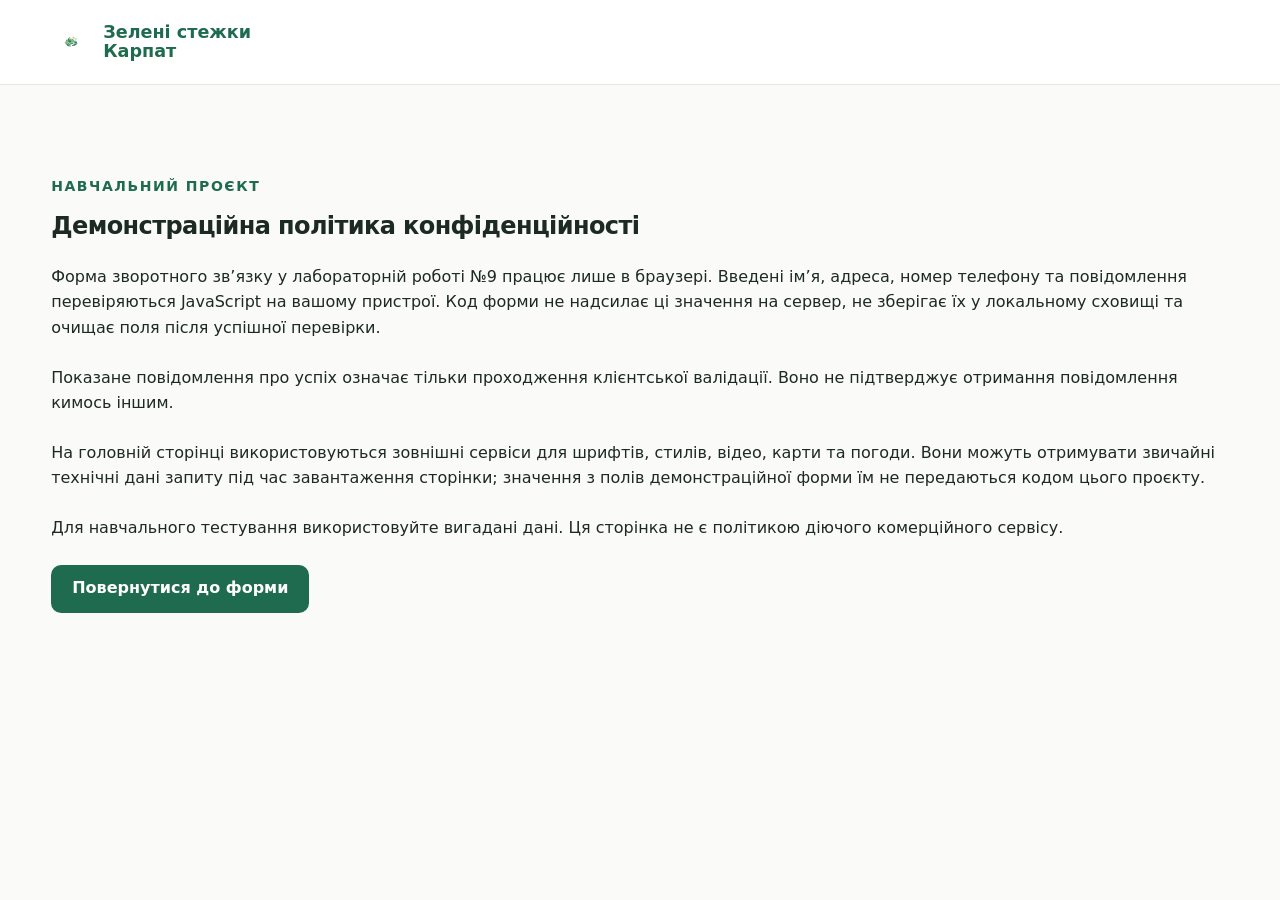
<file: privacy.html>
<!doctype html>
<html lang="uk">
  <head>
    <meta charset="UTF-8" />
    <meta name="viewport" content="width=device-width, initial-scale=1.0" />
    <meta name="description" content="Демонстраційна політика конфіденційності навчальної форми Зелених стежок Карпат." />
    <title>Демонстраційна політика конфіденційності — Зелені стежки Карпат</title>
    <link rel="icon" type="image/svg+xml" href="assets/images/logo.svg" />
    <link rel="stylesheet" href="css/style.css" />
  </head>
  <body>
    <a class="skip-link" href="#content">Перейти до основного вмісту</a>
    <header class="site-header">
      <div class="container header-inner">
        <a class="brand" href="index.html#top"><img src="assets/images/logo.svg" alt="" width="40" height="40" /><span>Зелені стежки <strong>Карпат</strong></span></a>
      </div>
    </header>
    <main class="section" id="content">
      <article class="container policy-page">
        <p class="eyebrow">Навчальний проєкт</p>
        <h1>Демонстраційна політика конфіденційності</h1>
        <p>Форма зворотного зв’язку у лабораторній роботі №9 працює лише в браузері. Введені ім’я, адреса, номер телефону та повідомлення перевіряються JavaScript на вашому пристрої. Код форми не надсилає ці значення на сервер, не зберігає їх у локальному сховищі та очищає поля після успішної перевірки.</p>
        <p>Показане повідомлення про успіх означає тільки проходження клієнтської валідації. Воно не підтверджує отримання повідомлення кимось іншим.</p>
        <p>На головній сторінці використовуються зовнішні сервіси для шрифтів, стилів, відео, карти та погоди. Вони можуть отримувати звичайні технічні дані запиту під час завантаження сторінки; значення з полів демонстраційної форми їм не передаються кодом цього проєкту.</p>
        <p>Для навчального тестування використовуйте вигадані дані. Ця сторінка не є політикою діючого комерційного сервісу.</p>
        <a class="button button-primary" href="index.html#contact">Повернутися до форми</a>
      </article>
    </main>
  </body>
</html>
</file>
<file: css/style.css>
/* 01. Reset and design tokens: Modern Eco-Tech system from Labs 3–4. */
:root {
  --color-primary: #1f6b4f;
  --color-primary-dark: #15563e;
  --color-secondary: #4f8f65;
  --color-tech: #3e7185;
  --color-accent: #d6a85f;
  --color-background: #fafbf8;
  --color-surface: #ffffff;
  --color-surface-soft: #f1f5ef;
  --color-text: #1d2923;
  --color-muted: #596b60;
  --color-border: #788e7d;
  --color-focus: #174f9b;
  --font-body: "Inter", system-ui, sans-serif;
  --font-heading: "Outfit", "Inter", system-ui, sans-serif;
  --font-size-body: 1rem;
  --font-size-small: 0.875rem;
  --space-1: 0.25rem;
  --space-2: 0.5rem;
  --space-3: 0.75rem;
  --space-4: 1rem;
  --space-6: 1.5rem;
  --space-8: 2rem;
  --space-12: 3rem;
  --space-16: 4rem;
  --radius-control: 0.625rem;
  --radius-card: 1rem;
  --shadow-card: 0 4px 20px rgb(29 41 35 / 6%);
  --shadow-lift: 0 16px 40px rgb(29 41 35 / 12%);
  --container-width: 80rem;
  --transition-fast: 180ms ease;
}

*,
*::before,
*::after {
  box-sizing: border-box;
}

html {
  scroll-behavior: smooth;
}
body {
  margin: 0;
  color: var(--color-text);
  background: var(--color-background);
  font: 400 var(--font-size-body)/1.6 var(--font-body);
}
img {
  display: block;
  max-width: 100%;
  height: auto;
}
ul, ol {
  margin: 0;
  padding: 0;
}
h1, h2, h3, p {
  margin-top: 0;
}
h1, h2, h3 {
  font-family: var(--font-heading);
  line-height: 1.12;
  letter-spacing: -0.025em;
}
a {
  color: inherit;
  text-decoration: none;
}
a:hover {
  color: var(--color-primary);
}
a:focus-visible, button:focus-visible, summary:focus-visible {
  outline: 3px solid var(--color-focus);
  outline-offset: 4px;
}
::selection {
  color: var(--color-text);
  background: #d7e9db;
}
.container {
  width: min(calc(100% - 3rem), var(--container-width));
  margin-inline: auto;
}
/* Keep a readable gutter even when Tailwind's CDN container rules load later. */
body .container {
  width: min(calc(100% - 2 * clamp(1.25rem, 4vw, 5rem)), var(--container-width));
  max-width: var(--container-width);
  margin-inline: auto;
}
.skip-link {
  position: absolute;
  z-index: 10;
  top: -5rem;
  left: 1rem;
  padding: var(--space-3) var(--space-4);
  color: var(--color-surface);
  background: var(--color-primary);
  border-radius: var(--radius-control);
}
.skip-link:focus {
  top: 1rem;
}

/* 02. Shared typography and link patterns. */
.eyebrow {
  margin-bottom: var(--space-4);
  color: var(--color-primary);
  font-size: var(--font-size-small);
  font-weight: 700;
  letter-spacing: 0.11em;
  text-transform: uppercase;
}
.section {
  padding-block: clamp(4rem, 7vw, 6.5rem);
  scroll-margin-top: 6rem;
}
.section-intro {
  max-width: 43rem;
  margin: 0 auto var(--space-12);
  text-align: center;
}
.section-intro h2, .planning h2, .about h2 {
  margin-bottom: var(--space-4);
  font-size: clamp(2rem, 3.3vw, 3rem);
}
.section-intro p:last-child {
  margin-bottom: 0;
  color: var(--color-muted);
}
.button {
  display: inline-flex;
  align-items: center;
  justify-content: center;
  gap: var(--space-3);
  min-height: 3rem;
  padding: 0.75rem 1.25rem;
  border: 1px solid transparent;
  border-radius: var(--radius-control);
  font-weight: 700;
  line-height: 1.3;
  text-align: center;
  transition: background-color var(--transition-fast), transform var(--transition-fast), box-shadow var(--transition-fast);
}
.button:hover {
  transform: translateY(-2px);
  box-shadow: var(--shadow-card);
}
.button-primary {
  color: var(--color-surface);
  background: var(--color-primary);
}
.button-primary:hover {
  color: var(--color-surface);
  background: var(--color-primary-dark);
}
.button-light {
  color: var(--color-primary);
  background: var(--color-surface);
}
.button-light:hover {
  color: var(--color-primary-dark);
  background: var(--color-surface-soft);
}
.text-link, .card-link {
  display: inline-flex;
  align-items: center;
  gap: var(--space-2);
  min-height: 2.75rem;
  color: var(--color-primary);
  font-weight: 700;
}
.text-link:hover, .card-link:hover {
  text-decoration: underline;
  text-underline-offset: 0.25em;
}

/* 03. Header and navigation use Flexbox. */
.site-header {
  position: relative;
  z-index: 2;
  background: var(--color-surface);
  border-bottom: 1px solid #e3e9e0;
}
.header-inner {
  display: flex;
  align-items: center;
  justify-content: space-between;
  gap: var(--space-6);
  min-height: 5.25rem;
}
.brand {
  display: inline-flex;
  align-items: center;
  gap: var(--space-3);
  min-width: 15rem;
  color: var(--color-primary);
  font-family: var(--font-heading);
  font-size: 1.1rem;
  font-weight: 600;
  line-height: 1.1;
}
.brand img {
  width: 2.5rem;
  height: 2.5rem;
  object-fit: contain;
}
.brand strong {
  display: block;
  font-weight: 700;
}
.main-nav ul, .site-footer ul {
  display: flex;
  align-items: center;
  gap: clamp(1rem, 2vw, 2rem);
  list-style: none;
}
.main-nav a {
  display: inline-flex;
  align-items: center;
  min-height: 2.75rem;
  color: var(--color-text);
  font-weight: 600;
  white-space: nowrap;
}
.main-nav a:hover {
  color: var(--color-primary);
}
.header-cta {
  white-space: nowrap;
}

/* 04. Hero: two flexible columns with a source image from Lab 3. */
.hero {
  overflow: hidden;
  background: linear-gradient(110deg, #f1f5ef 0%, #fafbf8 62%);
}
.hero-inner {
  display: flex;
  align-items: center;
  min-height: 35rem;
  gap: var(--space-8);
}
.hero-content {
  flex: 0 1 48%;
  padding-block: var(--space-16);
}
.hero-visual {
  flex: 1 1 52%;
  align-self: stretch;
  display: flex;
  align-items: center;
  margin-right: max(-1.5rem, calc((var(--container-width) - 100vw) / 2));
}
.hero-visual img {
  width: 100%;
  height: 100%;
  min-height: 29rem;
  object-fit: cover;
  object-position: 68% center;
}
.eyebrow-line {
  display: inline-block;
  width: 1.4rem;
  height: 2px;
  margin: 0 var(--space-2) 0.25rem 0;
  background: var(--color-accent);
}
.hero h1 {
  max-width: 10ch;
  margin-bottom: var(--space-6);
  font-size: clamp(2.75rem, 5.25vw, 4.75rem);
}
.hero h1 span {
  color: var(--color-primary);
}
.hero-lead {
  max-width: 36rem;
  margin-bottom: var(--space-8);
  color: var(--color-muted);
  font-size: clamp(1.05rem, 1.6vw, 1.25rem);
}
.hero-actions {
  display: flex;
  align-items: center;
  flex-wrap: wrap;
  gap: var(--space-6);
}
.hero-note {
  display: flex;
  align-items: center;
  gap: var(--space-2);
  margin: var(--space-8) 0 0;
  color: var(--color-muted);
  font-size: var(--font-size-small);
}
.hero-note i {
  color: var(--color-primary);
}

/* 05. Benefits and route cards use fluid CSS Grid. */
.benefit-grid, .route-grid {
  display: grid;
  grid-template-columns: repeat(auto-fit, minmax(280px, 1fr));
  gap: var(--space-6);
}
.benefit-card {
  min-width: 0;
  padding: var(--space-8);
  background: var(--color-surface);
  border: 1px solid #e3e9e0;
  border-radius: var(--radius-card);
  box-shadow: var(--shadow-card);
}
.benefit-card img {
  width: 5rem;
  height: 5rem;
  margin-bottom: var(--space-6);
  object-fit: contain;
}
.benefit-card h3 {
  margin-bottom: var(--space-3);
  font-size: 1.5rem;
}
.benefit-card p {
  margin: 0;
  color: var(--color-muted);
}
.routes {
  background: var(--color-surface-soft);
}
.section-heading-row {
  display: flex;
  align-items: end;
  justify-content: space-between;
  gap: var(--space-6);
  margin-bottom: var(--space-12);
}
.section-intro-left {
  margin: 0;
  text-align: left;
}
.route-card {
  display: flex;
  flex-direction: column;
  min-width: 0;
  overflow: hidden;
  background: var(--color-surface);
  border: 1px solid #e3e9e0;
  border-radius: var(--radius-card);
  box-shadow: var(--shadow-card);
  transition: transform var(--transition-fast), box-shadow var(--transition-fast);
}
.route-card:hover {
  transform: translateY(-4px);
  box-shadow: var(--shadow-lift);
}
.route-art {
  display: flex;
  align-items: center;
  justify-content: center;
  position: relative;
  min-height: 12rem;
  color: #fff;
  font-size: 4.5rem;
}
.route-art-one {
  background: linear-gradient(135deg, #436d69, #173e3d);
}
.route-art-two {
  background: linear-gradient(135deg, #7e9565, #355f50);
}
.route-art-three {
  background: linear-gradient(135deg, #5b8e93, #28566d);
}
.route-art i {
  opacity: 0.85;
}
.route-badge {
  position: absolute;
  top: var(--space-4);
  right: var(--space-4);
  padding: var(--space-1) var(--space-3);
  color: var(--color-text);
  background: var(--color-surface);
  border-radius: 100px;
  font: 700 0.75rem/1.5 var(--font-body);
}
.route-body {
  display: flex;
  flex: 1;
  flex-direction: column;
  padding: var(--space-6);
}
.route-region {
  margin-bottom: var(--space-2);
  color: var(--color-primary);
  font-size: 0.75rem;
  font-weight: 700;
  letter-spacing: 0.08em;
  text-transform: uppercase;
}
.route-body h3 {
  margin-bottom: var(--space-3);
  font-size: 1.6rem;
}
.route-body > p:not(.route-region) {
  color: var(--color-muted);
}
.route-facts {
  display: flex;
  flex-wrap: wrap;
  gap: var(--space-3) var(--space-4);
  margin-top: auto;
  padding-block: var(--space-4);
  border-top: 1px solid #e3e9e0;
  border-bottom: 1px solid #e3e9e0;
  list-style: none;
  font-size: var(--font-size-small);
  font-weight: 600;
}
.route-facts i {
  margin-right: var(--space-1);
  color: var(--color-tech);
}
.card-link {
  align-self: start;
  margin-top: var(--space-3);
}
.data-note {
  margin: var(--space-6) 0 0;
  color: var(--color-muted);
  font-size: var(--font-size-small);
}

/* 06. Planning and footer. */
.planning {
  color: var(--color-surface);
  background: var(--color-primary);
}
.planning-inner {
  display: grid;
  grid-template-columns: minmax(0, 1fr) minmax(0, 1fr);
  gap: clamp(2rem, 7vw, 6rem);
  align-items: center;
}
.planning .eyebrow {
  color: #dceee1;
}
.planning-copy > p:not(.eyebrow) {
  max-width: 34rem;
  color: #e3f0e6;
}
.planning-copy .button {
  margin-top: var(--space-4);
}
.planning-steps {
  display: grid;
  gap: var(--space-3);
  list-style: none;
}
.planning-steps li {
  display: flex;
  gap: var(--space-4);
  padding: var(--space-6);
  border: 1px solid rgb(255 255 255 / 27%);
  border-radius: var(--radius-card);
  background: rgb(255 255 255 / 8%);
}
.step-number {
  color: #f1cc89;
  font-family: var(--font-heading);
  font-size: 1.8rem;
  font-weight: 700;
  line-height: 1;
}
.planning-steps strong, .planning-steps small {
  display: block;
}
.planning-steps strong {
  font-size: 1.1rem;
}
.planning-steps small {
  margin-top: var(--space-1);
  color: #e3f0e6;
  font-size: var(--font-size-small);
}
.about-inner {
  display: grid;
  grid-template-columns: minmax(0, 1fr) minmax(0, 1fr);
  gap: var(--space-16);
  align-items: center;
}
.about-inner p:last-child {
  margin: 0;
  color: var(--color-muted);
  font-size: 1.1rem;
}
.site-footer {
  padding-block: var(--space-8);
  color: #e3f0e6;
  background: #173e32;
}
.footer-inner {
  display: flex;
  justify-content: space-between;
  align-items: center;
  flex-wrap: wrap;
  gap: var(--space-6);
}
.footer-brand {
  color: var(--color-surface);
  font-family: var(--font-heading);
  font-size: 1.2rem;
  font-weight: 700;
}
.site-footer p {
  margin: var(--space-2) 0 0;
  font-size: var(--font-size-small);
}
.site-footer a:hover {
  color: #f1cc89;
}
.back-to-top {
  display: inline-flex;
  align-items: center;
  gap: var(--space-2);
  min-height: 2.75rem;
}

/* 07. Basic responsive behavior, with readable wrapping at narrow widths. */
@media (max-width: 1050px) {
  .header-inner {
    flex-wrap: wrap;
    padding-block: var(--space-3);
  }
  .main-nav {
    order: 3;
    width: 100%;
  }
  .main-nav ul {
    justify-content: center;
    flex-wrap: wrap;
  }
  .hero-inner {
    min-height: 31rem;
  }
}

@media (max-width: 700px) {
  .container {
    width: min(calc(100% - 2.5rem), var(--container-width));
  }
  .section {
    padding-block: var(--space-16);
  }
  .header-inner {
    gap: var(--space-3);
  }
  .brand {
    min-width: 0;
  }
  .header-cta {
    display: none;
  }
  .main-nav ul {
    justify-content: flex-start;
    gap: var(--space-2) var(--space-6);
  }
  .main-nav a {
    min-height: 2.75rem;
  }
  .hero-inner {
    flex-direction: column;
    align-items: stretch;
    gap: 0;
  }
  .hero-content {
    padding-block: var(--space-12) var(--space-8);
  }
  .hero h1 {
    font-size: clamp(2.2rem, 9vw, 3rem);
  }
  .hero-visual {
    margin: 0 -1.25rem;
  }
  .hero-visual img {
    min-height: 16rem;
    max-height: 22rem;
    object-position: 72% center;
  }
  .section-heading-row {
    align-items: start;
    flex-direction: column;
    margin-bottom: var(--space-8);
  }
  .planning-inner, .about-inner {
    grid-template-columns: 1fr;
    gap: var(--space-8);
  }
  .footer-inner {
    align-items: flex-start;
    flex-direction: column;
  }
  .site-footer ul {
    flex-wrap: wrap;
  }
}

@media (max-width: 380px) {
  .brand {
    font-size: 1rem;
  }
  .hero-actions {
    align-items: flex-start;
    flex-direction: column;
    gap: var(--space-3);
  }
  .button {
    width: 100%;
  }
}

@media (prefers-reduced-motion: reduce) {
  html {
    scroll-behavior: auto;
  }
  *, *::before, *::after {
    transition-duration: 0.01ms !important;
    animation-duration: 0.01ms !important;
  }
}

/* Lab 6: project-specific layer and an offline fallback for the Tailwind CDN. */
[hidden] { display: none !important; }

.header-inner { flex-wrap: nowrap; padding-block: 0; }
.main-nav { order: initial; width: auto; }
.menu-toggle {
  display: none;
  width: 3rem;
  height: 3rem;
  flex: 0 0 3rem;
  border: 1px solid #dce7dd;
  color: var(--color-primary);
  background: #fff;
  cursor: pointer;
}
.menu-bars { display: grid; gap: 5px; width: 20px; }
.menu-bars span { width: 20px; height: 2px; border-radius: 2px; background: currentColor; transition: transform var(--transition-fast), opacity var(--transition-fast); }
.menu-toggle[aria-expanded="true"] .menu-bars span:first-child { transform: translateY(7px) rotate(45deg); }
.menu-toggle[aria-expanded="true"] .menu-bars span:nth-child(2) { opacity: 0; }
.menu-toggle[aria-expanded="true"] .menu-bars span:last-child { transform: translateY(-7px) rotate(-45deg); }
.mobile-nav { border-top: 1px solid #e3e9e0; box-shadow: 0 16px 25px rgb(29 41 35 / 8%); background: #fff; }
.mobile-nav ul { list-style: none; }
.mobile-nav a { display: flex; align-items: center; min-height: 48px; padding: 0.75rem 1rem; border-radius: 0.625rem; font-weight: 600; }
.mobile-nav a:hover, .mobile-nav a:focus-visible { color: var(--color-primary); background: var(--color-surface-soft); }
.mobile-nav .mobile-nav-cta { justify-content: space-between; margin: 0.4rem 0; color: #fff; background: var(--color-primary); }
.mobile-nav .mobile-nav-cta:hover, .mobile-nav .mobile-nav-cta:focus-visible { color: #fff; background: var(--color-primary-dark); }

.benefit-grid, .route-grid { grid-template-columns: minmax(0, 1fr); }
.benefit-card { transition: box-shadow var(--transition-fast), transform var(--transition-fast); }
.benefit-card:hover { box-shadow: var(--shadow-lift); transform: translateY(-3px); }
.route-art { overflow: hidden; }
.route-art img { position: absolute; inset: 0; width: 100%; height: 100%; object-fit: cover; }
.route-art-one img { object-position: 50% 45%; }
.route-art-two img { object-position: 78% 65%; transform: scale(1.12); }
.route-art-three img { object-position: 28% 70%; transform: scale(1.2); }
.route-art::after { position: absolute; inset: 0; content: ""; background: linear-gradient(180deg, transparent 44%, rgb(12 48 37 / 22%)); }
.route-badge { z-index: 1; }
.route-facts span { margin-right: var(--space-1); color: var(--color-tech); font-weight: 700; }
.filter-status { margin: 0 0 var(--space-3); color: var(--color-muted); font-size: var(--font-size-small); }
.filter-button {
  min-height: 44px;
  padding: 0.5rem 1rem;
  border: 1px solid var(--color-border);
  border-radius: 100px;
  color: var(--color-primary);
  background: #fff;
  font: 600 0.875rem/1.3 var(--font-body);
  cursor: pointer;
  transition: background var(--transition-fast), color var(--transition-fast), border-color var(--transition-fast);
}
.filter-button:hover { border-color: var(--color-primary); background: #e7f0e9; }
.filter-button:active { transform: translateY(1px); }
.filter-button[aria-pressed="true"] { color: #fff; background: var(--color-primary); border-color: var(--color-primary); }
.filter-button:disabled { color: var(--color-muted); background: #e5ebe6; border-color: #c7d1c9; cursor: not-allowed; }
.route-card[hidden] { display: none; }

.footer-inner { display: grid; grid-template-columns: minmax(0, 1fr); align-items: start; gap: var(--space-8); }
.footer-column { min-width: 0; }
.footer-column h2 { margin: 0 0 var(--space-4); color: #fff; font-size: 1.1rem; }
.footer-column p { max-width: 26ch; }
.site-footer ul { display: grid; gap: 0.45rem; align-items: start; }
.footer-column a:not(.footer-brand):not(.back-to-top) { display: inline-flex; min-height: 32px; align-items: center; }
.footer-bottom { margin-top: var(--space-8); padding-top: var(--space-4); border-top: 1px solid rgb(255 255 255 / 22%); font-size: var(--font-size-small); }

@media (min-width: 640px) {
  .benefit-grid, .route-grid { grid-template-columns: repeat(2, minmax(0, 1fr)); }
}
@media (min-width: 768px) {
  .footer-inner { grid-template-columns: repeat(2, minmax(0, 1fr)); }
}
@media (min-width: 1024px) {
  .main-nav { display: block; }
  .header-cta { display: inline-flex; }
  .benefit-grid, .route-grid { grid-template-columns: repeat(3, minmax(0, 1fr)); }
  .footer-inner { grid-template-columns: repeat(4, minmax(0, 1fr)); }
  .planning-inner { grid-template-columns: repeat(2, minmax(0, 1fr)); }
}
@media (max-width: 1023px) {
  .main-nav, .header-cta { display: none; }
  .menu-toggle { display: inline-flex; align-items: center; justify-content: center; }
  .header-inner { min-height: 4.75rem; }
  .planning-inner { grid-template-columns: minmax(0, 1fr); }
}
@media (min-width: 701px) and (max-width: 1023px) {
  .hero-inner { flex-direction: column; align-items: stretch; gap: 0; }
  .hero-content { padding-block: var(--space-12) var(--space-8); }
  .hero-visual { margin: 0 -1.5rem; }
  .hero-visual img { min-height: 23rem; max-height: 26rem; }
}
@media (max-width: 700px) {
  .header-inner { flex-direction: row; align-items: center; justify-content: space-between; }
  .hero-visual { align-self: stretch; }
  .benefit-grid, .route-grid { grid-template-columns: minmax(0, 1fr); }
  .footer-inner { align-items: start; }
}
@media (max-width: 639px) {
  .hero-actions .button, .planning-copy .button { width: 100%; }
}

/* Lab 7: media hub, live weather informer, location, and closing CTA. */
.media-section { background: var(--color-background); }
.media-grid { display: grid; grid-template-columns: minmax(0, 1fr); gap: var(--space-6); }
.media-card {
  min-width: 0;
  padding: var(--space-4);
  border: 1px solid #e3e9e0;
  border-radius: var(--radius-card);
  background: var(--color-surface);
  box-shadow: var(--shadow-card);
}
.media-card h3 { margin-bottom: var(--space-2); font-size: 1.5rem; }
.media-card p { color: var(--color-muted); }
.media-card .text-link { margin-top: var(--space-4); }
.embed-shell { position: relative; width: 100%; overflow: hidden; aspect-ratio: 16 / 9; border-radius: var(--radius-card); background: var(--color-surface-soft); box-shadow: var(--shadow-card); }
.embed-frame { display: block; width: 100%; height: 100%; border: 0; }
.local-video { display: block; width: 100%; overflow: hidden; aspect-ratio: 16 / 9; border-radius: var(--radius-card); object-fit: cover; background: var(--color-surface-soft); box-shadow: var(--shadow-card); }
.weather-section { background: var(--color-surface-soft); }
.weather-layout, .location-layout { display: grid; grid-template-columns: minmax(0, 1fr); align-items: center; gap: var(--space-8); }
.weather-layout h2, .location-layout h2, .final-cta h2 {
  margin-bottom: var(--space-4);
  font-size: clamp(2rem, 3.3vw, 3rem);
}
.weather-layout > div > p:not(.eyebrow), .location-layout > div > p:not(.eyebrow) { color: var(--color-muted); }
.weather-widget {
  min-width: 0;
  padding: var(--space-6);
  border: 1px solid #e3e9e0;
  border-radius: var(--radius-card);
  background: var(--color-surface);
  box-shadow: var(--shadow-card);
}
.weather-widget-header { display: flex; align-items: flex-start; justify-content: space-between; flex-wrap: wrap; gap: var(--space-4); }
.weather-kicker { margin-bottom: var(--space-2); color: var(--color-primary); font-size: var(--font-size-small); font-weight: 700; }
.weather-widget h3 { margin-bottom: var(--space-4); font-size: 1.25rem; }
.weather-refresh {
  min-height: 44px;
  padding: 0.5rem 0.85rem;
  border: 1px solid var(--color-primary);
  border-radius: var(--radius-control);
  color: var(--color-primary);
  background: var(--color-surface);
  font: 700 var(--font-size-small)/1.3 var(--font-body);
  cursor: pointer;
}
.weather-refresh:hover { color: var(--color-surface); background: var(--color-primary); }
.weather-refresh:disabled { opacity: .6; cursor: wait; }
#weather-status { margin-bottom: 0; color: var(--color-muted); }
.weather-values { display: grid; grid-template-columns: repeat(3, minmax(0, 1fr)); gap: var(--space-3); margin: var(--space-4) 0; }
.weather-values[hidden] { display: none; }
.weather-values div { min-width: 0; padding: var(--space-4); border-radius: var(--radius-control); background: var(--color-surface-soft); }
.weather-values dt { color: var(--color-muted); font-size: var(--font-size-small); }
.weather-values dd { margin: var(--space-1) 0 0; color: var(--color-primary); font-family: var(--font-heading); font-size: clamp(1.15rem, 2vw, 1.6rem); font-weight: 700; }
.weather-updated { margin-bottom: 0; color: var(--color-muted); font-size: var(--font-size-small); }
.location-section { background: var(--color-background); }
.map-figure { min-width: 0; margin: 0; }
.map-shell { height: clamp(20rem, 35vw, 27rem); }
.map-figure figcaption { margin-top: var(--space-2); color: var(--color-muted); font-size: var(--font-size-small); }
.final-cta { color: var(--color-text); background: var(--color-surface-soft); }
.final-cta-inner { max-width: 54rem; text-align: center; }
.final-cta-inner > p:not(.eyebrow) { margin-inline: auto; max-width: 42rem; color: var(--color-muted); }
.final-cta .button { margin-top: var(--space-4); }
@media (min-width: 640px) {
  .media-card { padding: var(--space-6); }
}
@media (min-width: 1024px) {
  .media-grid, .weather-layout, .location-layout { grid-template-columns: repeat(2, minmax(0, 1fr)); }
  .media-grid { gap: var(--space-8); }
  .weather-layout, .location-layout { gap: var(--space-16); }
}
@media (max-width: 639px) {
  .weather-widget { padding: var(--space-4); }
  .weather-values { grid-template-columns: minmax(0, 1fr); }
  .weather-values div { display: flex; align-items: baseline; justify-content: space-between; gap: var(--space-2); }
  .weather-values dd { margin-top: 0; }
  .map-shell { height: 20rem; }
}

/* Lab 9: responsive feedback form and browser-native modal dialog. */
.contact-section { background: var(--color-background); }
.policy-page { max-width: 50rem; }
.policy-page h1 { margin-bottom: var(--space-6); }
.policy-page p:not(.eyebrow) { margin-bottom: var(--space-6); }
.contact-section .section-intro { max-width: 46rem; }
.feedback-form {
  width: 100%;
  max-width: 56rem;
  margin-inline: auto;
  padding: var(--space-6);
  border: 1px solid #dce7dd;
  border-radius: var(--radius-card);
  background: var(--color-surface);
  box-shadow: var(--shadow-card);
}
.feedback-form > .grid {
  display: grid;
  grid-template-columns: minmax(0, 1fr);
  gap: var(--space-6);
}
.form-field { min-width: 0; }
.form-field > label,
.agreement-row > label {
  display: block;
  color: var(--color-text);
  font-weight: 700;
  line-height: 1.4;
}
.form-field > label { margin-bottom: var(--space-2); }
.form-field label span,
.form-actions p span { color: #ad2940; }
.form-control {
  display: block;
  width: 100%;
  min-height: 3rem;
  padding: 0.75rem 1rem;
  border: 2px solid var(--color-border);
  border-radius: var(--radius-control);
  color: var(--color-text);
  background: var(--color-surface);
  font: 400 1rem/1.45 var(--font-body);
  transition: border-color var(--transition-fast), box-shadow var(--transition-fast);
}
textarea.form-control { min-height: 10rem; resize: vertical; }
.form-control:hover { border-color: var(--color-primary); }
.form-control:focus {
  border-color: var(--color-focus);
  outline: 3px solid rgb(23 79 155 / 22%);
  outline-offset: 2px;
}
.form-control.is-invalid,
.form-control.border-red-500 { border-color: #b4233a; background: #fff8f8; }
.form-control.is-valid,
.form-control.border-green-500 { border-color: #24734f; background: #f7fcf8; }
.form-control.is-invalid:focus,
.form-control.is-valid:focus { outline-color: rgb(23 79 155 / 32%); }
.form-hint,
.form-error { margin: var(--space-2) 0 0; font-size: var(--font-size-small); line-height: 1.45; }
.form-hint { color: var(--color-muted); }
.form-error { color: #a61b32; font-weight: 700; }
.form-error[hidden] { display: none; }
.agreement-row { display: flex; align-items: flex-start; gap: var(--space-3); }
.agreement-control {
  flex: 0 0 1.25rem;
  width: 1.25rem;
  height: 1.25rem;
  margin: 0.2rem 0 0;
  accent-color: var(--color-primary);
  cursor: pointer;
}
.agreement-control:focus-visible { outline: 3px solid var(--color-focus); outline-offset: 3px; }
.agreement-control.is-invalid { outline: 2px solid #b4233a; outline-offset: 3px; }
.agreement-row label { font-weight: 500; }
.agreement-row a { color: var(--color-primary); text-decoration: underline; text-underline-offset: 0.15em; }
.agreement-row a:hover { color: var(--color-primary-dark); }
.form-actions { display: flex; flex-direction: column; gap: var(--space-4); margin-top: var(--space-6); }
.form-actions p { margin: 0; color: var(--color-muted); font-size: var(--font-size-small); }
.form-status { margin: var(--space-4) 0 0; color: var(--color-primary); font-weight: 700; }
.form-status[hidden] { display: none; }
.form-submit { min-height: 3rem; white-space: nowrap; }
.form-submit:disabled { opacity: .65; cursor: not-allowed; }
.feedback-dialog {
  width: min(92vw, 34rem);
  max-height: calc(100dvh - 2rem);
  margin: auto;
  padding: var(--space-8);
  overflow: auto;
  border: 1px solid #dce7dd;
  border-radius: var(--radius-card);
  color: var(--color-text);
  background: var(--color-surface);
  box-shadow: var(--shadow-lift);
}
.feedback-dialog::backdrop { background: rgb(19 35 27 / 72%); }
.feedback-dialog h2 { margin-bottom: var(--space-4); color: var(--color-primary); font-size: clamp(1.7rem, 4vw, 2.2rem); }
.feedback-dialog p { margin-bottom: var(--space-6); }
.feedback-dialog .button { min-height: 3rem; }
@media (min-width: 768px) {
  .feedback-form > .grid { grid-template-columns: repeat(2, minmax(0, 1fr)); }
  .feedback-form .md\:col-span-2 { grid-column: span 2 / span 2; }
  .form-actions { flex-direction: row; align-items: center; justify-content: space-between; }
}
@media (max-width: 639px) {
  .feedback-form { padding: var(--space-4); }
  .form-submit { width: 100%; }
  .feedback-dialog { padding: var(--space-6); }
}
@media (prefers-reduced-motion: reduce) {
  .form-control { transition: none; }
}

/* Lab 10: five-route carousel and linked full-screen illustration gallery. */
.showcase-section { background: var(--color-surface-soft); }
.trail-carousel { min-width: 0; }
.trails-swiper { overflow: hidden; padding: 0.2rem 0.2rem 0.7rem; }
.trail-slide {
  height: auto;
  overflow: hidden;
  border: 1px solid var(--color-border);
  border-radius: var(--radius-card);
  background: var(--color-surface);
  box-shadow: var(--shadow-card);
}
.trail-slide img { display: block; width: 100%; height: 12.5rem; object-fit: cover; }
.trail-slide-body { padding: var(--space-6); }
.trail-region { color: var(--color-primary); font-size: .75rem; font-weight: 700; letter-spacing: .07em; text-transform: uppercase; }
.trail-slide h3 { margin: .45rem 0 .65rem; font-size: 1.4rem; }
.trail-slide p { margin: 0; color: var(--color-muted); }
.trail-controls { display: flex; align-items: center; justify-content: center; gap: var(--space-4); margin: var(--space-4) 0 var(--space-12); }
.trail-controls button { display: inline-grid; place-items: center; width: 2.75rem; height: 2.75rem; border: 1px solid var(--color-primary); border-radius: 50%; color: var(--color-primary); background: white; font-size: 1.4rem; cursor: pointer; }
.trail-controls button:hover, .trail-controls button:focus-visible { color: white; background: var(--color-primary); }
.trail-controls button:focus-visible, .trail-gallery a:focus-visible { outline: 3px solid var(--color-focus); outline-offset: 3px; }
.trail-pagination { display: flex; align-items: center; justify-content: center; width: auto !important; min-width: 5rem; }
.trail-pagination .swiper-pagination-bullet-active { background: var(--color-primary); }
.gallery-heading { margin-bottom: var(--space-6); }
.gallery-heading h3 { margin: 0 0 .35rem; font-size: clamp(1.5rem, 2.5vw, 2rem); }
.gallery-heading p { margin: 0; color: var(--color-muted); }
.trail-gallery { display: grid; grid-template-columns: repeat(3, minmax(0, 1fr)); gap: var(--space-4); }
.trail-gallery a { display: block; overflow: hidden; border-radius: var(--radius-card); background: #d7e9e2; box-shadow: var(--shadow-card); }
.trail-gallery img { display: block; width: 100%; height: 13rem; object-fit: cover; transition: transform .25s ease; }
.trail-gallery a:hover img { transform: scale(1.04); }
@media (max-width: 700px) {
  .trail-gallery { grid-template-columns: 1fr; }
  .trail-gallery img { height: 14rem; }
}
@media (prefers-reduced-motion: reduce) {
  .trail-gallery img { transition: none; }
}

@media (min-width: 1024px) and (max-width: 1150px) {
  body .main-nav, body .header-cta { display: none; }
  body .menu-toggle { display: inline-flex; align-items: center; justify-content: center; }
  body .mobile-nav:not([hidden]) { display: block; }
}
</file>
